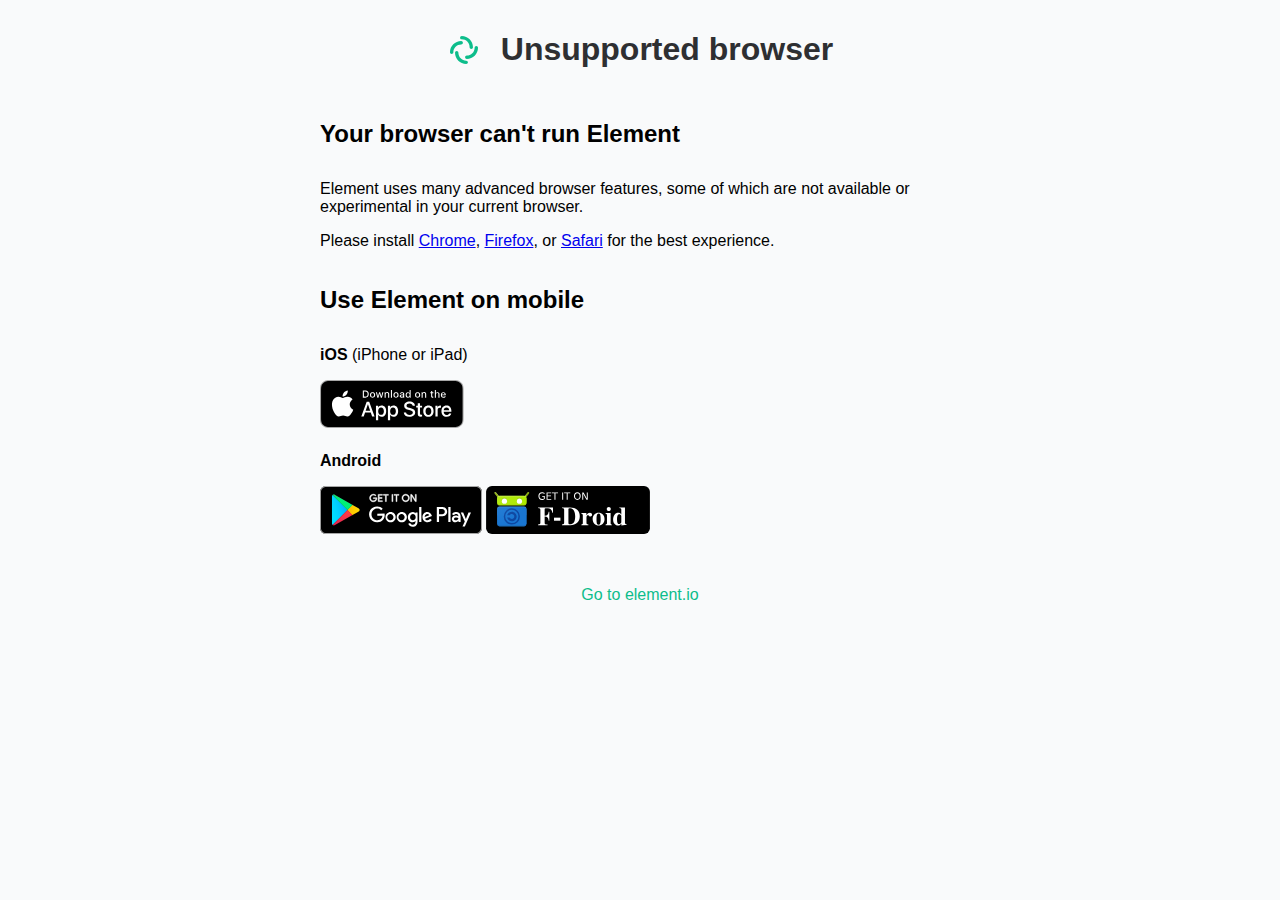
<file: static/incompatible-browser.html>
<meta name="viewport" content="width=device-width, initial-scale=1.0" />

<head>
    <style type="text/css">
        /* By default, hide the custom IS stuff - enabled in JS */
        #custom_is,
        #is_url {
            display: none;
        }

        html {
            height: 100%;
        }

        body {
            background: #f9fafb;
            max-width: 680px;
            margin: auto;
            font-family: -apple-system, BlinkMacSystemFont, "Segoe UI", Roboto, Helvetica, Arial, sans-serif,
                "Apple Color Emoji", "Segoe UI Emoji", "Segoe UI Symbol";
        }

        .mx_Button {
            border: 0;
            border-radius: 4px;
            font-size: 18px;
            margin-left: 4px;
            margin-right: 4px;
            min-width: 80px;
            background-color: #03b381;
            color: #fff;
            cursor: pointer;
            padding: 12px 22px;
            word-break: break-word;
            text-decoration: none;
        }

        .mx_Center {
            justify-content: center;
        }

        .mx_ClearDecoration {
            text-decoration: none !important;
        }

        .mx_HomePage_header {
            color: #2e2f32;
            display: flex;
            align-items: center;
            justify-content: center;
        }

        .mx_HomePage h3 {
            margin-top: 30px;
        }

        .mx_HomePage_col {
            display: flex;
            flex-direction: row;
        }

        .mx_HomePage_row {
            flex: 1 1 0;
            display: flex;
            flex-direction: row;
            flex-wrap: wrap;
        }

        .mx_HomePage_logo {
            margin-right: 20px;
            margin-top: -10px;
        }

        .mx_HomePage_container {
            display: block !important;
            margin: 10px 20px;
        }

        .mx_HomePage_container h1,
        .mx_HomePage_container h2 {
            font-weight: 600;
            margin-bottom: 32px;
        }

        .mx_Spacer {
            margin-top: 24px;
        }

        .mx_FooterLink {
            color: #0dbd8b;
            text-decoration: none;
        }

        .mx_Subtext {
            font-size: 14px;
        }

        .mx_SubtextTop {
            margin-top: 32px;
        }

        @media screen and (max-width: 1120px) {
            body {
                font-size: 20px;
            }

            h1 {
                font-size: 20px;
            }

            h4 {
                font-size: 16px;
            }

            .mx_Button {
                font-size: 18px;
                padding: 14px 28px;
            }

            .mx_HomePage_header {
                justify-content: left;
            }

            .mx_Spacer {
                margin-top: 24px;
            }
        }
    </style>

    <meta name="apple-itunes-app" content="app-id=id1083446067" />
<link rel="preload" href="../fonts/Inter/Inter-BoldItalic.9744396.woff2"><link rel="preload" href="../fonts/Inter/Inter-Bold.a808c21.woff2"><link rel="preload" href="../fonts/Inter/Inter-SemiBoldItalic.c632fb9.woff2"><link rel="preload" href="../fonts/Inter/Inter-SemiBold.625474d.woff2"><link rel="preload" href="../fonts/Inter/Inter-MediumItalic.d29ef50.woff2"><link rel="preload" href="../fonts/Inter/Inter-Medium.ba68c34.woff2"><link rel="preload" href="../fonts/Inter/Inter-Italic.e2f5280.woff2"><link rel="preload" href="../fonts/Inter/Inter-Regular.6cc68d6.woff2"></head>

<body>
    <div class="mx_HomePage_container">
        <div class="mx_HomePage_header">
            <span class="mx_HomePage_logo">
                <svg width="34" height="42" viewBox="0 0 34 42" fill="none" xmlns="http://www.w3.org/2000/svg">
                    <path
                        fill-rule="evenodd"
                        clip-rule="evenodd"
                        d="M13.08 8.68C13.08 7.75216 13.8321 7 14.76 7C20.9456 7 25.96 12.0144 25.96 18.2C25.96 19.1278 25.2078 19.88 24.28 19.88C23.3521 19.88 22.6 19.1278 22.6 18.2C22.6 13.8701 19.0899 10.36 14.76 10.36C13.8321 10.36 13.08 9.60784 13.08 8.68Z"
                        fill="#0DBD8B"
                    />
                    <path
                        fill-rule="evenodd"
                        clip-rule="evenodd"
                        d="M20.92 33.32C20.92 34.2478 20.1679 35 19.24 35C13.0544 35 8.04001 29.9856 8.04001 23.8C8.04001 22.8722 8.79217 22.12 9.72001 22.12C10.6478 22.12 11.4 22.8722 11.4 23.8C11.4 28.1299 14.9101 31.64 19.24 31.64C20.1679 31.64 20.92 32.3922 20.92 33.32Z"
                        fill="#0DBD8B"
                    />
                    <path
                        fill-rule="evenodd"
                        clip-rule="evenodd"
                        d="M4.68 24.9199C3.75216 24.9199 3 24.1678 3 23.2399C3 17.0543 8.01441 12.0399 14.2 12.0399C15.1278 12.0399 15.88 12.7921 15.88 13.7199C15.88 14.6478 15.1278 15.3999 14.2 15.3999C9.87009 15.3999 6.36 18.91 6.36 23.2399C6.36 24.1678 5.60784 24.9199 4.68 24.9199Z"
                        fill="#0DBD8B"
                    />
                    <path
                        fill-rule="evenodd"
                        clip-rule="evenodd"
                        d="M29.32 17.0801C30.2478 17.0801 31 17.8322 31 18.7601C31 24.9457 25.9856 29.9601 19.8 29.9601C18.8722 29.9601 18.12 29.2079 18.12 28.2801C18.12 27.3522 18.8722 26.6001 19.8 26.6001C24.1299 26.6001 27.64 23.09 27.64 18.7601C27.64 17.8322 28.3922 17.0801 29.32 17.0801Z"
                        fill="#0DBD8B"
                    />
                </svg>
            </span>
            <h1>Unsupported browser</h1>
        </div>
        <div class="mx_HomePage_col">
            <div class="mx_HomePage_row">
                <div>
                    <h2 id="step1_heading">Your browser can't run Element</h2>
                    <p>
                        Element uses many advanced browser features, some of which are not available or experimental in
                        your current browser.
                    </p>
                    <p>
                        Please install <a href="https://www.google.com/chrome">Chrome</a>,
                        <a href="https://firefox.com">Firefox</a>, or <a href="https://apple.com/safari">Safari</a> for
                        the best experience.
                    </p>
                </div>
            </div>
        </div>
        <div class="mx_HomePage_col">
            <div class="mx_HomePage_row">
                <div>
                    <h2 id="step2_heading">Use Element on mobile</h2>
                    <p><strong>iOS</strong> (iPhone or iPad)</p>
                    <a href="https://apps.apple.com/app/vector/id1083446067" target="_blank" class="mx_ClearDecoration">
                        <svg
                            width="144px"
                            height="48px"
                            viewBox="0 0 120 40"
                            version="1.1"
                            xmlns="http://www.w3.org/2000/svg"
                            xmlns:xlink="http://www.w3.org/1999/xlink"
                        >
                            <desc>Download on the App Store.</desc>
                            <defs></defs>
                            <g id="Page-1" stroke="none" stroke-width="1" fill="none" fill-rule="evenodd">
                                <g id="App-Store-badge" fill-rule="nonzero">
                                    <g id="Group">
                                        <g id="Shape">
                                            <path
                                                d="M110.13477,0 L9.53468,0 C9.16798,0 8.80568,0 8.43995,0.002 C8.1338,0.004 7.83009,0.00981 7.521,0.0147 C6.84951368,0.0226018036 6.17960647,0.0816762599 5.5171,0.19141 C4.85552408,0.303532628 4.21467252,0.51491574 3.61622,0.81841 C3.01849941,1.12447171 2.47234502,1.52216753 1.99757,1.99707 C1.5203025,2.47063699 1.12246318,3.01801638 0.81935,3.61816 C0.515400242,4.21710912 0.304640498,4.8589383 0.19435,5.52148 C0.0830109412,6.18318491 0.0230983806,6.85252054 0.01515,7.52348 C0.00587,7.83008 0.00489,8.1377 0,8.44434 L0,31.5586 C0.00489,31.8691 0.00587,32.1699 0.01515,32.4805 C0.023100818,33.1514262 0.0830133796,33.8207284 0.19435,34.4824 C0.304335953,35.145329 0.515108158,35.7875266 0.81935,36.3867 C1.12232555,36.9849029 1.52022081,37.5300662 1.99757,38.001 C2.47054482,38.478014 3.01705224,38.8759804 3.61622,39.1797 C4.21466797,39.4840065 4.85545044,39.6966478 5.5171,39.8105 C6.1797191,39.9193547 6.84955741,39.9784532 7.521,39.9873 C7.83009,39.9941 8.1338,39.998 8.43995,39.998 C8.80567,40 9.168,40 9.53468,40 L110.13477,40 C110.49417,40 110.85937,40 111.21877,39.998 C111.52347,39.998 111.83597,39.9941 112.14067,39.9873 C112.810843,39.9789237 113.47942,39.9198215 114.14067,39.8105 C114.804454,39.6958464 115.447534,39.4832614 116.04887,39.1797 C116.647497,38.8758046 117.1935,38.4778491 117.66607,38.001 C118.142188,37.5282218 118.540932,36.9834573 118.84767,36.3867 C119.149629,35.7870908 119.358395,35.1449445 119.46677,34.4824 C119.578285,33.8206376 119.640323,33.1514843 119.65237,32.4805 C119.65627,32.1699 119.65627,31.8691 119.65627,31.5586 C119.66407,31.1953 119.66407,30.834 119.66407,30.4648 L119.66407,9.53613 C119.66407,9.16992 119.66407,8.80664 119.65627,8.44434 C119.65627,8.1377 119.65627,7.83008 119.65237,7.52344 C119.640326,6.85242244 119.578287,6.18323567 119.46677,5.52144 C119.358093,4.8592816 119.149339,4.21750328 118.84767,3.61812 C118.230394,2.41519608 117.251573,1.4360254 116.04887,0.81832 C115.447532,0.51556738 114.804383,0.30424041 114.14067,0.19132 C113.479535,0.0811027831 112.810888,0.0220077649 112.14067,0.01456 C111.83597,0.00968 111.52347,0.00382 111.21877,0.00187 C110.85937,-0.00013 110.49417,-0.00013 110.13477,-0.00013 L110.13477,0 Z"
                                                fill="#A6A6A6"
                                            ></path>
                                            <path
                                                d="M8.44483,39.125 C8.14015,39.125 7.84283,39.1211 7.54054,39.1143 C6.91432177,39.1061407 6.28956717,39.051625 5.6714,38.9512 C5.0949903,38.8519282 4.53660424,38.6672645 4.01466,38.4033 C3.4975017,38.1415227 3.02581177,37.7982729 2.61766,37.3867 C2.20360033,36.9799753 1.85887673,36.508244 1.59715,35.9902 C1.33253926,35.4687891 1.14941288,34.9098996 1.05415,34.333 C0.951274358,33.7131149 0.895614374,33.0863132 0.88765,32.458 C0.88131,32.2471 0.87301,31.5449 0.87301,31.5449 L0.87301,8.44434 C0.87301,8.44434 0.88185,7.75293 0.8877,7.5498 C0.895325827,6.92248205 0.950662148,6.2966531 1.05323,5.67773 C1.14866872,5.09925008 1.33193687,4.53874887 1.59669,4.01563 C1.85745482,3.49794385 2.20026458,3.02586029 2.61183,2.61768 C3.02293283,2.20562142 3.49613161,1.86060412 4.01417,1.59521 C4.53491467,1.3320936 5.09224545,1.14873255 5.66749,1.05127 C6.28768733,0.949836139 6.91461084,0.894996084 7.543,0.88721 L8.44532,0.875 L111.21387,0.875 L112.12697,0.8877 C112.749643,0.895099198 113.370872,0.949450006 113.98537,1.05029 C114.566438,1.14897507 115.129577,1.33361553 115.65627,1.59814 C116.694088,2.13298605 117.538542,2.97916295 118.07127,4.01807 C118.331797,4.53757756 118.512239,5.09350676 118.60647,5.66699 C118.710259,6.29099138 118.768347,6.92173834 118.78027,7.5542 C118.78317,7.8374 118.78317,8.1416 118.78317,8.44434 C118.79107,8.81934 118.79107,9.17627 118.79107,9.53613 L118.79107,30.4648 C118.79107,30.8281 118.79107,31.1826 118.78317,31.54 C118.78317,31.8652 118.78317,32.1631 118.77927,32.4697 C118.767605,33.0908757 118.710486,33.7103642 118.60837,34.3232 C118.51506,34.9042612 118.33293,35.4675131 118.06837,35.9932 C117.804793,36.5056211 117.462049,36.9732662 117.05277,37.3789 C116.644251,37.7926846 116.171729,38.1379427 115.65337,38.4014 C115.128136,38.6673937 114.565826,38.8527403 113.98537,38.9512 C113.36725,39.052161 112.742435,39.1066802 112.11617,39.1143 C111.82327,39.1211 111.51657,39.125 111.21877,39.125 L110.13477,39.127 L8.44483,39.125 Z"
                                                fill="#000000"
                                            ></path>
                                        </g>
                                        <g id="_Group_" transform="translate(9.000000, 8.000000)" fill="#FFFFFF">
                                            <g id="_Group_2">
                                                <g id="_Group_3">
                                                    <path
                                                        d="M15.76888,12.30068 C15.790737,10.6042091 16.6801229,9.03718611 18.12544,8.14862 C17.2095126,6.84051277 15.730392,6.04087835 14.13428,5.99094 C12.45504,5.81468 10.82709,6.99577 9.97138,6.99577 C9.09911,6.99577 7.78161,6.00844 6.36288,6.03763 C4.49620126,6.09793842 2.79813717,7.13352548 1.88996,8.7655 C-0.04404,12.11392 1.39855,17.03497 3.25116,19.74158 C4.17806,21.06693 5.26134,22.54738 6.67879,22.49488 C8.06585,22.43735 8.58389,21.6104 10.25819,21.6104 C11.91695,21.6104 12.40298,22.49488 13.84919,22.4615 C15.33757,22.43734 16.27532,21.13026 17.1697,19.79236 C17.8356761,18.8479997 18.3481437,17.8042759 18.68812,16.69985 C16.9203766,15.9521813 15.7709432,14.2200343 15.76888,12.30068 Z"
                                                        id="_Path_"
                                                    ></path>
                                                    <path
                                                        d="M13.03725,4.21089 C13.8487766,3.23668191 14.248585,1.98450245 14.15177,0.72027 C12.9119378,0.850490487 11.7666802,1.44304968 10.94419,2.37988 C10.1320187,3.30418903 9.72057463,4.51343268 9.80048,5.74127 C11.0569368,5.75420677 12.2499161,5.19015322 13.03725,4.21089 Z"
                                                        id="_Path_2"
                                                    ></path>
                                                </g>
                                            </g>
                                            <g id="Group" transform="translate(25.000000, 9.000000)">
                                                <path
                                                    d="M8.30227,10.13965 L3.56887,10.13965 L2.43215,13.4961 L0.42727,13.4961 L4.91067,1.0781 L6.99367,1.0781 L11.47707,13.4961 L9.438,13.4961 L8.30227,10.13965 Z M4.0591,8.59082 L7.8111,8.59082 L5.96149,3.14355 L5.90973,3.14355 L4.0591,8.59082 Z"
                                                    id="Shape"
                                                ></path>
                                                <path
                                                    d="M21.15969,8.96973 C21.15969,11.78321 19.65383,13.59082 17.38137,13.59082 C16.2067553,13.6522646 15.1003324,13.0370307 14.53274,12.00682 L14.48974,12.00682 L14.48974,16.4912 L12.63134,16.4912 L12.63134,4.44238 L14.4302,4.44238 L14.4302,5.94824 L14.46438,5.94824 C15.0571883,4.92448792 16.1648043,4.30951884 17.34719,4.34765 C19.645,4.34766 21.15969,6.16406 21.15969,8.96973 Z M19.24953,8.96973 C19.24953,7.13673 18.30226,5.93164 16.85695,5.93164 C15.43703,5.93164 14.48195,7.16211 14.48195,8.96973 C14.48195,10.79395 15.43703,12.01563 16.85695,12.01563 C18.30227,12.01563 19.24953,10.81934 19.24953,8.96973 Z"
                                                    id="Shape"
                                                ></path>
                                                <path
                                                    d="M31.12453,8.96973 C31.12453,11.78321 29.61867,13.59082 27.34621,13.59082 C26.1715953,13.6522646 25.0651724,13.0370307 24.49758,12.00682 L24.45458,12.00682 L24.45458,16.4912 L22.59618,16.4912 L22.59618,4.44238 L24.395,4.44238 L24.395,5.94824 L24.42918,5.94824 C25.0219926,4.92448854 26.1296128,4.30952307 27.312,4.34766 C29.60988,4.34766 31.12453,6.16406 31.12453,8.96973 Z M29.21437,8.96973 C29.21437,7.13673 28.2671,5.93164 26.82179,5.93164 C25.40187,5.93164 24.44679,7.16211 24.44679,8.96973 C24.44679,10.79395 25.40187,12.01563 26.82179,12.01563 C28.26711,12.01563 29.21438,10.81934 29.21438,8.96973 L29.21437,8.96973 Z"
                                                    id="Shape"
                                                ></path>
                                                <path
                                                    d="M37.71047,10.03613 C37.84817,11.26758 39.04447,12.07613 40.67922,12.07613 C42.24563,12.07613 43.37258,11.26754 43.37258,10.15718 C43.37258,9.19331 42.69289,8.61618 41.08352,8.22066 L39.47415,7.83296 C37.19388,7.28218 36.13528,6.21577 36.13528,4.4853 C36.13528,2.34272 38.00247,0.87104 40.65383,0.87104 C43.27783,0.87104 45.07668,2.34272 45.13723,4.4853 L43.26123,4.4853 C43.14893,3.24604 42.12451,2.498 40.62744,2.498 C39.13037,2.498 38.10596,3.25484 38.10596,4.3564 C38.10596,5.23433 38.76026,5.75093 40.36084,6.1464 L41.729,6.48234 C44.27685,7.08488 45.33545,8.10834 45.33545,9.92472 C45.33545,12.24796 43.48486,13.70304 40.5415,13.70304 C37.78759,13.70304 35.92822,12.28214 35.8081,10.03604 L37.71047,10.03613 Z"
                                                    id="Shape"
                                                ></path>
                                                <path
                                                    d="M49.34621,2.2998 L49.34621,4.44238 L51.06789,4.44238 L51.06789,5.91406 L49.34621,5.91406 L49.34621,10.90527 C49.34621,11.68066 49.69094,12.04199 50.44777,12.04199 C50.6521614,12.0384259 50.8562221,12.0240726 51.0591,11.99899 L51.0591,13.46188 C50.7188283,13.5254596 50.3729708,13.5542545 50.02687,13.54782 C48.19387,13.54782 47.47902,12.85934 47.47902,11.10348 L47.47902,5.91406 L46.16262,5.91406 L46.16262,4.44238 L47.479,4.44238 L47.479,2.2998 L49.34621,2.2998 Z"
                                                    id="Shape"
                                                ></path>
                                                <path
                                                    d="M52.065,8.96973 C52.065,6.1211 53.74273,4.33106 56.35895,4.33106 C58.98395,4.33106 60.65387,6.12106 60.65387,8.96973 C60.65387,11.82618 58.99274,13.6084 56.35895,13.6084 C53.72609,13.6084 52.065,11.82617 52.065,8.96973 Z M58.76031,8.96973 C58.76031,7.01563 57.8648,5.86231 56.35894,5.86231 C54.85308,5.86231 53.95855,7.02442 53.95855,8.96973 C53.95855,10.93164 54.85308,12.07618 56.35894,12.07618 C57.8648,12.07618 58.76027,10.93164 58.76027,8.96973 L58.76031,8.96973 Z"
                                                    id="Shape"
                                                ></path>
                                                <path
                                                    d="M62.18606,4.44238 L63.95852,4.44238 L63.95852,5.98338 L64.00152,5.98338 C64.248696,4.99136841 65.1576526,4.30863156 66.17925,4.34764 C66.393414,4.34689223 66.6069872,4.37015075 66.81597,4.41698 L66.81597,6.15526 C66.545601,6.07264332 66.2635596,6.03471129 65.98097,6.04296 C65.4346182,6.02079544 64.9058709,6.23853473 64.5335615,6.63900597 C64.161252,7.03947722 63.9825766,7.58267074 64.04445,8.12596 L64.04445,13.49608 L62.18605,13.49608 L62.18606,4.44238 Z"
                                                    id="Shape"
                                                ></path>
                                                <path
                                                    d="M75.3843,10.83691 C75.1343,12.48046 73.53371,13.60839 71.48586,13.60839 C68.85207,13.60839 67.21731,11.84374 67.21731,9.01269 C67.21731,6.17285 68.86086,4.33105 71.40774,4.33105 C73.91262,4.33105 75.48782,6.05175 75.48782,8.79687 L75.48782,9.43359 L69.09329,9.43359 L69.09329,9.54589 C69.0335874,10.2199216 69.2663316,10.8871194 69.7323199,11.3777699 C70.1983083,11.8684204 70.8526275,12.1352333 71.52884,12.11034 C72.4306823,12.1948396 73.2809431,11.6769777 73.61966,10.8369 L75.3843,10.83691 Z M69.1020624,8.13477 L73.62844,8.13476 C73.6621655,7.52909749 73.4416965,6.93682308 73.0201501,6.50063155 C72.5986036,6.06444001 72.0142008,5.82388041 71.40774,5.83691 C70.7964818,5.83326223 70.2090907,6.07393463 69.7761255,6.50543324 C69.3431603,6.93693186 69.1004963,7.52350292 69.1020624,8.13477 Z"
                                                    id="Shape"
                                                ></path>
                                            </g>
                                        </g>
                                    </g>
                                    <g id="_Group_4" transform="translate(35.000000, 8.000000)" fill="#FFFFFF">
                                        <g id="Group">
                                            <path
                                                d="M2.82619,0.731 C3.61513656,0.674384181 4.38789226,0.974547428 4.93176129,1.54887182 C5.47563032,2.12319621 5.73328587,2.91114479 5.63381,3.69584 C5.63381,5.60209 4.60354,6.69784 2.82619,6.69784 L0.67092,6.69784 L0.67092,0.731 L2.82619,0.731 Z M1.59767,5.854 L2.72267,5.854 C3.28649194,5.88770201 3.83548652,5.66555901 4.21721851,5.24925179 C4.5989505,4.83294457 4.77277961,4.26679442 4.69044,3.708 C4.76678901,3.15152453 4.59045658,2.59004622 4.20967108,2.17713398 C3.82888557,1.76422175 3.28349567,1.5430863 2.72267,1.57421 L1.59767,1.57421 L1.59767,5.854 Z"
                                                id="Shape"
                                            ></path>
                                            <path
                                                d="M6.68068,4.44434 C6.60346713,3.63722505 6.99048366,2.85611193 7.67941593,2.42859737 C8.36834819,2.0010828 9.24008181,2.0010828 9.92901407,2.42859737 C10.6179463,2.85611193 11.0049629,3.63722505 10.92775,4.44434 C11.0064319,5.25232226 10.6197687,6.03495038 9.93022554,6.4633853 C9.24068243,6.89182022 8.36774757,6.89182022 7.67820446,6.4633853 C6.98866134,6.03495038 6.60199806,5.25232226 6.68068,4.44434 Z M10.01368,4.44434 C10.01368,3.46827 9.5752,2.89747 8.80568,2.89747 C8.03322,2.89747 7.59868,3.46827 7.59868,4.44435 C7.59868,5.42824 8.03325,5.99464 8.80568,5.99464 C9.57522,5.99463 10.01369,5.42432 10.01369,4.44434 L10.01368,4.44434 Z"
                                                id="Shape"
                                            ></path>
                                            <polygon
                                                id="Shape"
                                                points="16.57326 6.69775 15.65139 6.69775 14.72073 3.38134 14.65042 3.38134 13.72366 6.69775 12.81057 6.69775 11.56936 2.19482 12.47073 2.19482 13.27737 5.63082 13.34378 5.63082 14.26956 2.19482 15.1221 2.19482 16.04788 5.63082 16.11819 5.63082 16.92092 2.19482 17.80959 2.19482"
                                            ></polygon>
                                            <path
                                                d="M18.85354,2.19482 L19.709,2.19482 L19.709,2.91015 L19.77541,2.91015 C20.0063449,2.38347794 20.5459729,2.06130747 21.11916,2.1079 C21.5629768,2.07453177 21.9978859,2.2447899 22.3010908,2.57060207 C22.6042957,2.89641424 22.7428931,3.34242376 22.67775,3.7827 L22.67775,6.6977 L21.78908,6.6977 L21.78908,4.00586 C21.78908,3.28223 21.47463,2.92236 20.8174,2.92236 C20.5163658,2.90833912 20.2242202,3.02648257 20.0175546,3.24581678 C19.810889,3.465151 19.710315,3.76380101 19.7422,4.06347 L19.7422,6.69775 L18.85353,6.69775 L18.85354,2.19482 Z"
                                                id="Shape"
                                            ></path>
                                            <polygon
                                                id="Shape"
                                                points="24.09377 0.437 24.98244 0.437 24.98244 6.69774 24.09377 6.69774"
                                            ></polygon>
                                            <path
                                                d="M26.21779,4.44434 C26.1406364,3.63717225 26.527714,2.85603936 27.2166974,2.4285182 C27.9056808,2.00099704 28.7774592,2.00099704 29.4664426,2.4285182 C30.155426,2.85603936 30.5425036,3.63717225 30.46535,4.44434 C30.543932,5.25235119 30.1571979,6.03495719 29.4676205,6.46337324 C28.7780432,6.89178929 27.9050968,6.89178929 27.2155195,6.46337324 C26.5259421,6.03495719 26.139208,5.25235119 26.21779,4.44434 Z M29.55079,4.44434 C29.55079,3.46827 29.11231,2.89747 28.34279,2.89747 C27.57033,2.89747 27.13579,3.46827 27.13579,4.44435 C27.13579,5.42824 27.57036,5.99464 28.34279,5.99464 C29.11232,5.99463 29.5508,5.42432 29.5508,4.44434 L29.55079,4.44434 Z"
                                                id="Shape"
                                            ></path>
                                            <path
                                                d="M31.4009,5.42432 C31.4009,4.61377 32.00442,4.14649 33.0757,4.08008 L34.29543,4.00977 L34.29543,3.6211 C34.29543,3.14551 33.98098,2.87696 33.37356,2.87696 C32.87747,2.87696 32.53372,3.05909 32.43508,3.37745 L31.57473,3.37745 C31.66555,2.60401 32.39309,2.10792 33.41457,2.10792 C34.54348,2.10792 35.1802,2.66992 35.1802,3.6211 L35.1802,6.69776 L34.32473,6.69776 L34.32473,6.06495 L34.25442,6.06495 C33.9638686,6.52707633 33.4471736,6.79716323 32.90188,6.77195 C32.5196161,6.81171181 32.1383711,6.68791066 31.8523958,6.43115244 C31.5664205,6.17439423 31.4024061,5.80864331 31.4009,5.42432 Z M34.29543,5.03955 L34.29543,4.66309 L33.19582,4.7334 C32.5757,4.7749 32.29445,4.98584 32.29445,5.38281 C32.29445,5.78808 32.64601,6.02392 33.12945,6.02392 C33.4156361,6.05288986 33.7013264,5.96447505 33.9211204,5.77891559 C34.1409144,5.59335613 34.2759916,5.32654106 34.29543,5.03955 Z"
                                                id="Shape"
                                            ></path>
                                            <path
                                                d="M36.34816,4.44434 C36.34816,3.02149 37.07961,2.12012 38.2173,2.12012 C38.7917768,2.09365013 39.3298275,2.40147287 39.59816,2.91012 L39.66457,2.91012 L39.66457,0.437 L40.55324,0.437 L40.55324,6.69774 L39.70168,6.69774 L39.70168,5.98631 L39.63137,5.98631 C39.3427542,6.49073698 38.7980745,6.79335648 38.21731,6.77195 C37.0718,6.772 36.34816,5.87061 36.34816,4.44434 Z M37.26616,4.44434 C37.26616,5.39942 37.71636,5.97413 38.46929,5.97413 C39.21829,5.97413 39.6812,5.39113 39.6812,4.44825 C39.6812,3.50977 39.21343,2.91846 38.46929,2.91846 C37.72121,2.91846 37.26613,3.49707 37.26613,4.44434 L37.26616,4.44434 Z"
                                                id="Shape"
                                            ></path>
                                            <path
                                                d="M44.23,4.44434 C44.1527871,3.63722505 44.5398037,2.85611193 45.2287359,2.42859737 C45.9176682,2.0010828 46.7894018,2.0010828 47.4783341,2.42859737 C48.1672663,2.85611193 48.5542829,3.63722505 48.47707,4.44434 C48.5557519,5.25232226 48.1690887,6.03495038 47.4795455,6.4633853 C46.7900024,6.89182022 45.9170676,6.89182022 45.2275245,6.4633853 C44.5379813,6.03495038 44.1513181,5.25232226 44.23,4.44434 Z M47.563,4.44434 C47.563,3.46827 47.12452,2.89747 46.355,2.89747 C45.58254,2.89747 45.148,3.46827 45.148,4.44435 C45.148,5.42824 45.58257,5.99464 46.355,5.99464 C47.12453,5.99463 47.563,5.42432 47.563,4.44434 Z"
                                                id="Shape"
                                            ></path>
                                            <path
                                                d="M49.66945,2.19482 L50.52492,2.19482 L50.52492,2.91015 L50.59133,2.91015 C50.8222649,2.38347794 51.3618929,2.06130747 51.93508,2.1079 C52.3788968,2.07453177 52.8138059,2.2447899 53.1170108,2.57060207 C53.4202157,2.89641424 53.5588131,3.34242376 53.49367,3.7827 L53.49367,6.6977 L52.605,6.6977 L52.605,4.00586 C52.605,3.28223 52.29055,2.92236 51.63332,2.92236 C51.3322858,2.90833912 51.0401402,3.02648257 50.8334746,3.24581678 C50.626809,3.465151 50.526235,3.76380101 50.55812,4.06347 L50.55812,6.69775 L49.66945,6.69775 L49.66945,2.19482 Z"
                                                id="Shape"
                                            ></path>
                                            <path
                                                d="M58.51516,1.07373 L58.51516,2.21533 L59.49075,2.21533 L59.49075,2.96387 L58.51516,2.96387 L58.51516,5.2793 C58.51516,5.75098 58.7095,5.95752 59.15188,5.95752 C59.2651356,5.95715754 59.3782775,5.95030966 59.49075,5.93701 L59.49075,6.67724 C59.3311595,6.70579072 59.1694656,6.72098004 59.00735,6.72265 C58.01907,6.72265 57.62551,6.37499 57.62551,5.50683 L57.62551,2.96383 L56.91067,2.96383 L56.91067,2.21529 L57.62551,2.21529 L57.62551,1.07373 L58.51516,1.07373 Z"
                                                id="Shape"
                                            ></path>
                                            <path
                                                d="M60.70461,0.437 L61.58547,0.437 L61.58547,2.91845 L61.65578,2.91845 C61.8978078,2.38716856 62.4468801,2.06458754 63.02878,2.11181 C63.4700766,2.08779728 63.8990983,2.26180371 64.1989893,2.58643385 C64.4988802,2.91106399 64.6384049,3.35250564 64.57956,3.79052 L64.57956,6.69775 L63.69,6.69775 L63.69,4.00975 C63.69,3.29051 63.355,2.92625 62.72711,2.92625 C62.417939,2.90089367 62.1133391,3.01329096 61.8947423,3.2333935 C61.6761456,3.45349605 61.5658419,3.75886031 61.59332,4.06785 L61.59332,6.69773 L60.70465,6.69773 L60.70461,0.437 Z"
                                                id="Shape"
                                            ></path>
                                            <path
                                                d="M69.76125,5.48193 C69.512057,6.33130948 68.6900989,6.88010304 67.81008,6.78466 C67.2096439,6.8005102 66.6325914,6.5516307 66.2320282,6.10405516 C65.8314651,5.65647963 65.6478864,5.05545594 65.73,4.46045 C65.6500674,3.86379048 65.8329582,3.26180373 66.2312908,2.81044696 C66.6296234,2.35909018 67.204202,2.10277675 67.80617,2.10791 C69.0591,2.10791 69.81496,2.96391 69.81496,4.37791 L69.81496,4.688 L66.63527,4.688 L66.63527,4.7378 C66.607132,5.07194014 66.7212507,5.40244775 66.9495608,5.6480407 C67.1778709,5.89363365 67.4991879,6.03152392 67.83449,6.0278 C68.2692619,6.07999468 68.6924825,5.86433304 68.90578,5.4819 L69.76125,5.48193 Z M66.63525,4.03076 L68.90966,4.03076 C68.9323129,3.72516044 68.8248585,3.42420507 68.6137769,3.20205909 C68.4026954,2.97991311 68.1076175,2.85723623 67.80126,2.86426 C67.490752,2.86035891 67.191828,2.98202124 66.9722963,3.20164888 C66.7527647,3.42127653 66.6312331,3.72025374 66.63527,4.03076 L66.63525,4.03076 Z"
                                                id="Shape"
                                            ></path>
                                        </g>
                                    </g>
                                </g>
                            </g>
                        </svg>
                    </a>
                    <p class="mx_Spacer"><strong>Android</strong></p>
                    <a
                        href="https://play.google.com/store/apps/details?id=im.vector.app"
                        target="_blank"
                        class="mx_ClearDecoration"
                    >
                        <svg
                            width="162px"
                            height="48px"
                            viewBox="0 0 162 48"
                            version="1.1"
                            xmlns="http://www.w3.org/2000/svg"
                            xmlns:xlink="http://www.w3.org/1999/xlink"
                        >
                            <!-- Generator: Sketch 51.2 (57519) - http://www.bohemiancoding.com/sketch -->
                            <desc>Created with Sketch.</desc>
                            <defs>
                                <linearGradient
                                    x1="91.488428%"
                                    y1="4.9481245%"
                                    x2="-38.3517333%"
                                    y2="71.9074222%"
                                    id="linearGradient-1"
                                >
                                    <stop stop-color="#00A0FF" offset="0%"></stop>
                                    <stop stop-color="#00A1FF" offset="1%"></stop>
                                    <stop stop-color="#00BEFF" offset="26%"></stop>
                                    <stop stop-color="#00D2FF" offset="51%"></stop>
                                    <stop stop-color="#00DFFF" offset="76%"></stop>
                                    <stop stop-color="#00E3FF" offset="100%"></stop>
                                </linearGradient>
                                <linearGradient
                                    x1="107.684729%"
                                    y1="50%"
                                    x2="-130.640394%"
                                    y2="50%"
                                    id="linearGradient-2"
                                >
                                    <stop stop-color="#FFE000" offset="0%"></stop>
                                    <stop stop-color="#FFBD00" offset="41%"></stop>
                                    <stop stop-color="#FFA500" offset="78%"></stop>
                                    <stop stop-color="#FF9C00" offset="100%"></stop>
                                </linearGradient>
                                <linearGradient
                                    x1="86.219293%"
                                    y1="17.8768889%"
                                    x2="-50.1497903%"
                                    y2="194.702638%"
                                    id="linearGradient-3"
                                >
                                    <stop stop-color="#FF3A44" offset="0%"></stop>
                                    <stop stop-color="#C31162" offset="100%"></stop>
                                </linearGradient>
                                <linearGradient
                                    x1="-18.7537448%"
                                    y1="-54.0521474%"
                                    x2="42.1210306%"
                                    y2="24.9170664%"
                                    id="linearGradient-4"
                                >
                                    <stop stop-color="#32A071" offset="0%"></stop>
                                    <stop stop-color="#2DA771" offset="7%"></stop>
                                    <stop stop-color="#15CF74" offset="48%"></stop>
                                    <stop stop-color="#06E775" offset="80%"></stop>
                                    <stop stop-color="#00F076" offset="100%"></stop>
                                </linearGradient>
                            </defs>
                            <g id="Page-1" stroke="none" stroke-width="1" fill="none" fill-rule="evenodd">
                                <g id="Google-Play-badge" fill-rule="nonzero">
                                    <rect
                                        id="Rectangle-path"
                                        fill="#000000"
                                        x="0"
                                        y="0"
                                        width="162"
                                        height="48"
                                        rx="6"
                                    ></rect>
                                    <path
                                        d="M156,0.96 C158.783515,0.96 161.04,3.21648486 161.04,6 L161.04,42 C161.04,44.7835151 158.783515,47.04 156,47.04 L6,47.04 C3.21648486,47.04 0.96,44.7835151 0.96,42 L0.96,6 C0.96,3.21648486 3.21648486,0.96 6,0.96 L156,0.96 Z M156,0 L6,0 C2.6862915,2.13162821e-15 0,2.6862915 0,6 L0,42 C0,45.3137085 2.6862915,48 6,48 L156,48 C159.313708,48 162,45.3137085 162,42 L162,6 C162,2.6862915 159.313708,2.13162821e-15 156,0 Z"
                                        id="Shape"
                                        fill="#A6A6A6"
                                    ></path>
                                    <path
                                        d="M56.904,12.288 C56.9452243,13.1774773 56.6199211,14.0449523 56.004,14.688 C55.3157397,15.4029639 54.3557806,15.791311 53.364,15.756 C51.8428083,15.7440945 50.4769778,14.8214594 49.8980302,13.4146952 C49.3190825,12.007931 49.6398426,10.3911869 50.712,9.312 C51.4086396,8.60079116 52.3686947,8.20981851 53.364,8.232 C53.8713092,8.23030972 54.3736031,8.33240198 54.84,8.532 C55.2742254,8.70714427 55.6607809,8.98266787 55.968,9.336 L55.332,9.972 C54.8464162,9.39441174 54.1174618,9.07882784 53.364,9.12 C52.6066192,9.11628465 51.8804152,9.42130519 51.3528432,9.96472697 C50.8252713,10.5081487 50.541874,11.2430609 50.568,12 C50.5519223,13.1438276 51.2255718,14.1850074 52.2755199,14.63911 C53.325468,15.0932125 54.5455111,14.8710548 55.368,14.076 C55.7372514,13.6758439 55.9502196,13.1562016 55.968,12.612 L53.364,12.612 L53.364,11.748 L56.856,11.748 C56.8880078,11.9262169 56.9040713,12.1069316 56.904,12.288 Z M62.4,9.288 L59.16,9.288 L59.16,11.568 L62.112,11.568 L62.112,12.432 L59.16,12.432 L59.16,14.712 L62.4,14.712 L62.4,15.6 L58.2,15.6 L58.2,8.4 L62.4,8.4 L62.4,9.288 Z M66.336,15.6 L65.412,15.6 L65.412,9.288 L63.396,9.288 L63.396,8.4 L68.4,8.4 L68.4,9.288 L66.336,9.288 L66.336,15.6 Z M71.928,15.6 L71.928,8.4 L72.852,8.4 L72.852,15.6 L71.928,15.6 Z M76.956,15.6 L76.032,15.6 L76.032,9.288 L74.016,9.288 L74.016,8.4 L78.96,8.4 L78.96,9.288 L76.956,9.288 L76.956,15.6 Z M88.332,14.664 C86.8715878,16.1162735 84.5124122,16.1162735 83.052,14.664 C81.6363227,13.1654806 81.6363227,10.8225194 83.052,9.324 C83.7503981,8.62049603 84.7006989,8.22483956 85.692,8.22483956 C86.6833011,8.22483956 87.6336019,8.62049603 88.332,9.324 C89.7537186,10.8201118 89.7537186,13.1678882 88.332,14.664 Z M83.736,14.064 C84.8175887,15.1410781 86.5664113,15.1410781 87.648,14.064 C88.710238,12.8930054 88.710238,11.1069946 87.648,9.936 C86.5664113,8.85892192 84.8175887,8.85892192 83.736,9.936 C82.673762,11.1069946 82.673762,12.8930054 83.736,14.064 Z M90.696,15.6 L90.696,8.4 L91.824,8.4 L95.328,14.004 L95.328,8.4 L96.252,8.4 L96.252,15.6 L95.292,15.6 L91.632,9.732 L91.632,15.6 L90.696,15.6 Z"
                                        id="Shape"
                                        stroke="#FFFFFF"
                                        stroke-width="0.5"
                                        fill="#FFFFFF"
                                    ></path>
                                    <path
                                        d="M81.768,26.1 C78.95451,26.1132401 76.6832087,28.4024174 76.692025,31.2159247 C76.7008414,34.0294321 78.9864446,36.3043299 81.7999624,36.2999373 C84.6134801,36.2955447 86.8919688,34.0135212 86.892,31.2 C86.9117676,29.8372485 86.3774779,28.5248517 85.4115062,27.5634044 C84.4455344,26.6019571 83.1306436,26.0738348 81.768,26.1 Z M81.768,34.296 C80.4998728,34.3846863 79.3064075,33.6891762 78.7584256,32.5421245 C78.2104436,31.3950728 78.419323,30.0296194 79.285159,29.0988456 C80.1509951,28.1680719 81.4978054,27.8611589 82.6814254,28.3248997 C83.8650454,28.7886405 84.6449026,29.9287792 84.648,31.2 C84.6870513,31.9952063 84.4032392,32.7724713 83.8609684,33.3554125 C83.3186976,33.9383536 82.5639505,34.2775396 81.768,34.296 Z M70.596,26.1 C67.7809194,26.1066237 65.503593,28.3928962 65.5080063,31.2079812 C65.5124195,34.0230661 67.796903,36.302187 70.6119906,36.2999843 C73.4270781,36.2977816 75.7079922,34.0150884 75.708,31.2 C75.7277676,29.8372485 75.1934779,28.5248517 74.2275062,27.5634044 C73.2615344,26.6019571 71.9466436,26.0738348 70.584,26.1 L70.596,26.1 Z M70.596,34.296 C69.3272109,34.3896877 68.1302658,33.6976456 67.5784221,32.5513159 C67.0265783,31.4049863 67.2321873,30.0377538 68.096776,29.1044321 C68.9613648,28.1711103 70.3089091,27.8617171 71.4940246,28.3244312 C72.6791401,28.7871453 73.4605457,29.9277613 73.464,31.2 C73.5030513,31.9952063 73.2192392,32.7724713 72.6769684,33.3554125 C72.1346976,33.9383536 71.3799505,34.2775396 70.584,34.296 L70.596,34.296 Z M57.288,27.672 L57.288,29.832 L62.472,29.832 C62.3907161,30.8493646 61.9678136,31.8093534 61.272,32.556 C60.2232275,33.6242696 58.7718519,34.1995896 57.276,34.14 C54.0948398,34.14 51.516,31.5611602 51.516,28.38 C51.516,25.1988398 54.0948398,22.62 57.276,22.62 C58.7373549,22.5961666 60.1485143,23.1528625 61.2,24.168 L62.724,22.644 C61.2899035,21.1918298 59.3288621,20.3823049 57.288,20.4 C54.3827529,20.2869348 51.6484723,21.7724061 50.1622249,24.2712685 C48.6759775,26.7701308 48.6759775,29.8818692 50.1622249,32.3807315 C51.6484723,34.8795939 54.3827529,36.3650652 57.288,36.252 C59.366118,36.3459052 61.3832889,35.5364115 62.82,34.032 C64.0772109,32.6507059 64.7484517,30.8349134 64.692,28.968 C64.6958722,28.5131858 64.6556846,28.0590658 64.572,27.612 L57.288,27.672 Z M111.66,29.352 C111.019296,27.4670521 109.281513,26.1732637 107.292,26.1 C105.965236,26.097406 104.696574,26.6440891 103.787255,27.6102403 C102.877937,28.5763915 102.409075,29.8758277 102.492,31.2 C102.462529,32.5551554 102.985397,33.864034 103.940463,34.8258889 C104.895528,35.7877438 106.20067,36.3198705 107.556,36.3 C109.26103,36.3091908 110.856772,35.4617346 111.804,34.044 L110.064,32.844 C109.535695,33.7247306 108.583028,34.2626004 107.556,34.26 C106.49231,34.3005421 105.51197,33.6866398 105.084,32.712 L111.912,29.892 L111.66,29.352 Z M104.7,31.056 C104.650862,30.3061971 104.905591,29.568174 105.40676,29.0083093 C105.907929,28.4484447 106.613352,28.113866 107.364,28.08 C108.155244,28.0278619 108.90128,28.4528191 109.26,29.16 L104.7,31.056 Z M99.156,36 L101.4,36 L101.4,21 L99.156,21 L99.156,36 Z M95.484,27.24 L95.4,27.24 C94.7159545,26.4752121 93.7380686,26.0386559 92.712,26.04 C89.9881763,26.172086 87.8476045,28.4189755 87.8476045,31.146 C87.8476045,33.8730245 89.9881763,36.119914 92.712,36.252 C93.7413947,36.2693085 94.7256191,35.8299226 95.4,35.052 L95.472,35.052 L95.472,35.784 C95.472,37.74 94.428,38.784 92.748,38.784 C91.6035636,38.7572129 90.5888737,38.0412401 90.18,36.972 L88.224,37.788 C88.977218,39.6201732 90.767077,40.81183 92.748,40.8 C95.376,40.8 97.548,39.252 97.548,35.484 L97.548,26.4 L95.484,26.4 L95.484,27.24 Z M92.916,34.296 C91.3114651,34.1545918 90.0808516,32.810754 90.0808516,31.2 C90.0808516,29.589246 91.3114651,28.2454082 92.916,28.104 C93.6913435,28.143789 94.4177831,28.4949242 94.9306198,29.0777958 C95.4434564,29.6606674 95.6992476,30.4259002 95.64,31.2 C95.7061618,31.9776593 95.451189,32.7485174 94.9343644,33.3333452 C94.4175397,33.9181731 93.6838925,34.2660166 92.904,34.296 L92.916,34.296 Z M122.172,21 L116.808,21 L116.808,36 L119.052,36 L119.052,30.312 L122.184,30.312 C123.927221,30.4372366 125.594369,29.5782107 126.504156,28.0859676 C127.413943,26.5937244 127.413943,24.7182756 126.504156,23.2260324 C125.594369,21.7337893 123.927221,20.8747634 122.184,21 L122.172,21 Z M122.172,28.2 L119.04,28.2 L119.04,23.088 L122.22,23.088 C123.641581,23.088 124.794,24.2404191 124.794,25.662 C124.794,27.0835809 123.641581,28.236 122.22,28.236 L122.172,28.2 Z M136.008,26.04 C134.338455,25.9402067 132.768824,26.8405056 132.012,28.332 L134.004,29.16 C134.405287,28.4204018 135.20535,27.9874267 136.044,28.056 C136.619434,27.9887935 137.197744,28.1555641 137.649034,28.5188522 C138.100324,28.8821403 138.386758,29.4114899 138.444,29.988 L138.444,30.144 C137.723271,29.7623989 136.919511,29.5645502 136.104,29.568 C133.956,29.568 131.784,30.768 131.784,32.94 C131.826825,33.8756506 132.246288,34.7541954 132.946958,35.3757568 C133.647627,35.9973182 134.569918,36.3090392 135.504,36.24 C136.655075,36.3226597 137.759483,35.7704558 138.384,34.8 L138.456,34.8 L138.456,36 L140.616,36 L140.616,30.228 C140.616,27.6 138.624,26.076 136.068,26.076 L136.008,26.04 Z M135.732,34.26 C135,34.26 133.98,33.888 133.98,32.988 C133.98,31.788 135.252,31.392 136.38,31.392 C137.09285,31.3744103 137.797357,31.5484649 138.42,31.896 C138.264835,33.239298 137.143828,34.2630486 135.792,34.296 L135.732,34.26 Z M148.488,26.4 L145.92,32.904 L145.848,32.904 L143.184,26.4 L140.784,26.4 L144.78,35.496 L142.5,40.548 L144.84,40.548 L150.984,26.4 L148.488,26.4 Z M128.316,36 L130.56,36 L130.56,21 L128.316,21 L128.316,36 Z"
                                        id="Shape"
                                        fill="#FFFFFF"
                                    ></path>
                                    <path
                                        d="M12.528,9.048 C12.1368779,9.51733 11.9394644,10.1181539 11.976,10.728 L11.976,37.272 C11.9394644,37.8818461 12.1368779,38.48267 12.528,38.952 L12.612,39.036 L27.48,24.18 L27.48,23.832 L12.612,8.964 L12.528,9.048 Z"
                                        id="Shape"
                                        fill="url(#linearGradient-1)"
                                    ></path>
                                    <path
                                        d="M32.4,29.136 L27.48,24.18 L27.48,23.832 L32.4,18.864 L32.508,18.924 L38.4,22.272 C40.08,23.22 40.08,24.78 38.4,25.74 L32.532,29.076 L32.4,29.136 Z"
                                        id="Shape"
                                        fill="url(#linearGradient-2)"
                                    ></path>
                                    <path
                                        d="M32.544,29.064 L27.48,24 L12.528,38.952 C13.2344613,39.5730269 14.2829148,39.6032707 15.024,39.024 L32.556,29.064"
                                        id="Shape"
                                        fill="url(#linearGradient-3)"
                                    ></path>
                                    <path
                                        d="M32.544,18.936 L15.012,8.976 C14.2709148,8.39672927 13.2224613,8.42697312 12.516,9.048 L27.48,24 L32.544,18.936 Z"
                                        id="Shape"
                                        fill="url(#linearGradient-4)"
                                    ></path>
                                    <path
                                        d="M32.4,28.956 L15.012,38.856 C14.3004462,39.3880037 13.3235538,39.3880037 12.612,38.856 L12.528,38.94 L12.612,39.024 C13.3222149,39.5600151 14.3017851,39.5600151 15.012,39.024 L32.544,29.064 L32.4,28.956 Z"
                                        id="Shape"
                                        fill="#000000"
                                        opacity="0.2"
                                    ></path>
                                    <path
                                        d="M12.528,38.784 C12.1368779,38.31467 11.9394644,37.7138461 11.976,37.104 L11.976,37.284 C11.9394644,37.8938461 12.1368779,38.49467 12.528,38.964 L12.612,38.88 L12.528,38.784 Z M38.4,25.56 L32.4,28.956 L32.508,29.064 L38.4,25.728 C39.0804841,25.4083358 39.5381621,24.7492796 39.6,24 C39.4632354,24.6778055 39.0200471,25.2539503 38.4,25.56 Z"
                                        id="Shape"
                                        fill="#000000"
                                        opacity="0.12"
                                    ></path>
                                    <path
                                        d="M15.012,9.144 L38.4,22.44 C39.0200471,22.7460497 39.4632354,23.3221945 39.6,24 C39.5381621,23.2507204 39.0804841,22.5916642 38.4,22.272 L15.012,8.976 C13.332,8.028 11.964,8.82 11.964,10.74 L11.964,10.92 C12,8.988 13.344,8.196 15.012,9.144 Z"
                                        id="Shape"
                                        fill="#FFFFFF"
                                        opacity="0.25"
                                    ></path>
                                </g>
                            </g>
                        </svg>
                    </a>
                    <a
                        href="https://f-droid.org/repository/browse/?fdid=im.vector.app"
                        target="_blank"
                        class="mx_ClearDecoration"
                    >
                        <svg
                            width="164px"
                            height="48px"
                            viewBox="0 0 157 46"
                            version="1.1"
                            xmlns="http://www.w3.org/2000/svg"
                            xmlns:xlink="http://www.w3.org/1999/xlink"
                        >
                            <desc>Get it on F-Droid.</desc>
                            <defs>
                                <radialGradient
                                    cx="0.55528181%"
                                    cy="0.456156968%"
                                    fx="0.55528181%"
                                    fy="0.456156968%"
                                    r="99.5501799%"
                                    gradientTransform="translate(0.005553,0.004562),scale(0.985441,1.000000),rotate(90.000001),translate(-0.005553,-0.004562)"
                                    id="radialGradient-1"
                                >
                                    <stop stop-color="#FFFFFF" stop-opacity="0.098039" offset="0%"></stop>
                                    <stop stop-color="#FFFFFF" stop-opacity="0" offset="100%"></stop>
                                </radialGradient>
                            </defs>
                            <g id="Page-1" stroke="none" stroke-width="1" fill="none" fill-rule="evenodd">
                                <g id="F-Droid-badge">
                                    <rect
                                        id="Rectangle-path"
                                        fill="#000000"
                                        fill-rule="nonzero"
                                        x="0"
                                        y="0"
                                        width="157"
                                        height="46"
                                        rx="5.6097561"
                                    ></rect>
                                    <g
                                        id="Group"
                                        transform="translate(49.623214, 5.890244)"
                                        fill="#FFFFFF"
                                        fill-rule="nonzero"
                                    >
                                        <path
                                            d="M5.68003571,6.29863415 L5.68003571,4.42449878 L4.13843589,4.42449878 L4.13843589,3.64866951 L6.61432589,3.64866951 L6.61432589,6.64455976 C6.24995506,6.90316951 5.84820327,7.09946423 5.40907054,7.2334439 C4.96995649,7.36430642 4.50125542,7.42973768 4.00296732,7.42973768 C2.91295744,7.42973768 2.0596344,7.1119263 1.44299821,6.47630354 C0.829483333,5.83757671 0.522725893,4.94958037 0.522725893,3.81231451 C0.522725893,2.67194459 0.829483333,1.78394825 1.44299821,1.14832549 C2.0596344,0.509598659 2.91295744,0.190235244 4.00296732,0.190235244 C4.45765054,0.190235244 4.88898,0.24631878 5.29695571,0.358485854 C5.70805274,0.470652927 6.08644143,0.635785447 6.43212179,0.853883415 L6.43212179,1.85873098 C6.08332012,1.56274154 5.71271601,1.33995943 5.32030946,1.19038463 C4.92790292,1.04082854 4.51525458,0.966050488 4.08236446,0.966050488 C3.22903208,0.966050488 2.58748149,1.20440902 2.15771268,1.6811261 C1.73104649,2.15784317 1.51771339,2.86824398 1.51771339,3.81232854 C1.51771339,4.75329033 1.73104649,5.46212976 2.15771268,5.93884683 C2.58748149,6.4155639 3.22903208,6.65392244 4.08236446,6.65392244 C4.41559696,6.65392244 4.71301851,6.6258802 4.97462911,6.56979573 C5.2362397,6.51059598 5.47136589,6.4202387 5.68000768,6.2987239 L5.68003571,6.29863415 Z"
                                            id="Shape"
                                        ></path>
                                        <polygon
                                            id="Shape"
                                            points="8.34342857 0.316390244 12.7531661 0.316390244 12.7531661 1.1109 9.28683036 1.1109 9.28683036 3.17666463 12.6082214 3.17666463 12.6082214 3.97117439 9.28683036 3.97117439 9.28683036 6.49963171 12.8372732 6.49963171 12.8372732 7.29414146 8.34342857 7.29414146 8.34342857 0.316446341"
                                        ></polygon>
                                        <polygon
                                            id="Shape"
                                            points="13.4319107 0.316390244 19.3320268 0.316390244 19.3320268 1.1109 16.8561368 1.1109 16.8561368 7.29425366 15.9078287 7.29425366 15.9078287 1.1109 13.4319387 1.1109 13.4319387 0.316390244"
                                        ></polygon>
                                        <polygon
                                            id="Shape"
                                            points="23.2920714 0.316390244 24.2356975 0.316390244 24.2356975 7.29408537 23.2920714 7.29408537"
                                        ></polygon>
                                        <polygon
                                            id="Shape"
                                            points="25.1480357 0.316390244 31.0481518 0.316390244 31.0481518 1.1109 28.5722618 1.1109 28.5722618 7.29425366 27.6239537 7.29425366 27.6239537 1.1109 25.1480637 1.1109 25.1480637 0.316390244"
                                        ></polygon>
                                        <path
                                            d="M37.8398036,0.956463415 C37.1546481,0.956463415 36.6096432,1.21195976 36.2047887,1.72295244 C35.803037,2.23394512 35.6021611,2.93032154 35.6021611,3.81208171 C35.6021611,4.69071911 35.803037,5.38553415 36.2047887,5.89652683 C36.6096432,6.40751951 37.1546481,6.66301585 37.8398036,6.66301585 C38.524959,6.66301585 39.066852,6.40751951 39.4654825,5.89652683 C39.8672343,5.38553415 40.0681102,4.69071911 40.0681102,3.81208171 C40.0681102,2.93032154 39.8672343,2.23394512 39.4654825,1.72295244 C39.0673754,1.21209065 38.5253515,0.956659756 37.8394111,0.956659756 L37.8398036,0.956463415 Z M37.8398036,0.18997439 C38.817708,0.18997439 39.5993998,0.518687398 40.1848789,1.17611341 C40.7703768,1.83043537 41.0631257,2.70908211 41.0631257,3.81205366 C41.0631257,4.91192114 40.7703768,5.79056789 40.1848789,6.4479939 C39.5993811,7.10231585 38.8176893,7.42947683 37.8398036,7.42947683 C36.8587965,7.42947683 36.0739835,7.10231585 35.4853643,6.4479939 C34.8998664,5.79369065 34.6071175,4.9150439 34.6071175,3.81205366 C34.6071175,2.70906341 34.8998664,1.83041667 35.4853643,1.17611341 C36.0739648,0.518687398 36.8587779,0.18997439 37.8398036,0.18997439 Z"
                                            id="Shape"
                                        ></path>
                                        <polygon
                                            id="Shape"
                                            points="42.5385893 0.316390244 43.8092239 0.316390244 46.9018436 6.15390244 46.9018436 0.316390244 47.817462 0.316390244 47.817462 7.29408537 46.5468273 7.29408537 43.4542077 1.45657317 43.4542077 7.29408537 42.5385893 7.29408537"
                                        ></polygon>
                                        <path
                                            d="M14.4888571,14.6357134 L14.4888571,19.7020244 L13.8851641,19.7020244 C13.7044646,18.9049341 13.5319795,18.3009504 13.3677089,17.8900732 C13.2034365,17.4791959 12.981674,17.1176285 12.7024214,16.8053707 C11.9303365,15.9260976 10.3984651,15.486461 8.10680714,15.486461 C7.46615369,15.486461 7.03493637,15.5686346 6.81315518,15.7329817 C6.5995978,15.8891143 6.49281911,16.201372 6.49281911,16.6697549 L6.49281911,22.5369988 C7.74949196,22.5369988 8.64887768,22.269937 9.19097625,21.7358134 C9.73307482,21.2016898 10.1191173,20.2114744 10.3491036,18.7651671 L10.97744,18.7651671 L10.97744,27.3071427 L10.3491036,27.3071427 C10.1684059,25.8444362 9.80290431,24.8336516 9.25259875,24.274789 C8.70229506,23.7077923 7.78236851,23.4119618 6.49281911,23.3872976 L6.49281911,29.2668829 C6.49281911,29.9653724 6.66530417,30.4296545 7.01027429,30.6597293 C7.3552444,30.8815951 8.10678845,31.0171829 9.26490643,31.0664927 L9.26490643,31.695122 L0.184699286,31.695122 L0.184699286,31.0664927 C1.12105476,30.9678844 1.72475714,30.8076417 1.99580643,30.5857646 C2.26685571,30.3638988 2.40238036,29.9242622 2.40238036,29.2668549 L2.40238036,17.051611 C2.40238036,16.4024313 2.25042679,15.9545858 1.94651964,15.7080744 C1.6426125,15.4615443 1.05533905,15.3136337 0.184699286,15.2643427 L0.184699286,14.6357134 L14.4888571,14.6357134 Z"
                                            id="Shape"
                                        ></path>
                                        <polygon
                                            id="Shape"
                                            points="21.6099286 24.4473171 21.6099286 27.380939 15.4743125 27.380939 15.4743125 24.4473171"
                                        ></polygon>
                                        <path
                                            d="M25.1956964,29.4035366 L25.1956964,16.9540854 C25.1956964,16.378861 25.0478548,15.9720976 24.7521714,15.7337951 C24.4564881,15.4954927 23.9061751,15.3393638 23.1012323,15.2654085 L23.1012323,14.6367793 L30.7891859,14.6367793 C33.7050871,14.6367793 35.9926145,15.3804553 37.651768,16.8678073 C39.3191267,18.3469504 40.1528061,20.3848813 40.1528061,22.9816 C40.1528061,25.5948114 39.3191267,27.7025837 37.651768,29.3049171 C35.9844093,30.8990976 33.7913623,31.6961878 31.072627,31.6961878 L23.1012323,31.6961878 L23.1012323,31.0675585 C23.8322355,31.0429074 24.3620171,30.8991013 24.690577,30.6361402 C25.027342,30.3731923 25.1957245,29.9623244 25.1957245,29.4035366 L25.1956964,29.4035366 Z M29.2737714,16.374878 L29.2737714,29.3541707 C29.2737714,29.9211675 29.3764382,30.3073898 29.5817718,30.5128378 C29.7871054,30.7100581 30.1731478,30.8086683 30.7398991,30.8086683 C32.3497659,30.8086683 33.585954,30.2293394 34.4484634,29.0706817 C34.8591492,28.503685 35.179476,27.7107085 35.4094436,26.6917524 C35.647635,25.6727963 35.7667307,24.5634671 35.7667307,23.3637646 C35.7667307,21.194285 35.4217606,19.4275858 34.7318204,18.0636671 C33.8776095,16.3462215 32.5552583,15.4874988 30.7647668,15.4874988 C29.7709194,15.4874988 29.2739957,15.7833293 29.2739957,16.3749902 L29.2737714,16.374878 Z"
                                            id="Shape"
                                        ></path>
                                        <path
                                            d="M46.4748036,20.0576829 L46.4748036,22.1284683 C47.0661889,21.2820683 47.6247164,20.6739801 48.1503861,20.3042037 C48.6842608,19.9344272 49.2633198,19.749539 49.887563,19.749539 C50.4789484,19.749539 50.9676576,19.9385411 51.3536907,20.3165451 C51.7397238,20.6863215 51.9327404,21.1547175 51.9327404,21.7217329 C51.9327404,22.2147744 51.7848987,22.6215378 51.4892154,22.9420232 C51.193532,23.2542809 50.8116015,23.4104098 50.3434237,23.4104098 C50.0148826,23.4104098 49.7397307,23.3446709 49.5179682,23.2131932 C49.2962057,23.0817136 49.0662287,22.8475156 48.8280373,22.5105993 C48.556988,22.1161586 48.3228992,21.9189383 48.1257707,21.9189383 C47.7068798,21.9189383 47.3454807,22.1572407 47.0415736,22.6338456 C46.7376664,23.1022415 46.5857129,23.6651338 46.5857129,24.3225224 L46.5857129,29.0927785 C46.5857129,29.8734322 46.6965941,30.3911285 46.9183566,30.6458676 C47.1483429,30.8923976 47.6493692,31.0403082 48.4214354,31.0895993 L48.4214354,31.6935737 L41.706879,31.6935737 L41.7068818,31.0895993 C42.2654093,30.990991 42.6309109,30.8430804 42.8033866,30.6458676 C42.9840843,30.4486472 43.0744331,30.0911936 43.0744331,29.5735066 L43.0744331,22.1532017 C43.0744331,21.6437237 42.9799808,21.28627 42.7910761,21.0808407 C42.6103766,20.8754115 42.2489776,20.7357192 41.706879,20.6617639 L41.706879,20.0577895 L46.4749129,20.0577895 L46.4748036,20.0576829 Z"
                                            id="Shape"
                                        ></path>
                                        <path
                                            d="M58.2021429,19.7519512 C59.8284386,19.7519512 61.1795731,20.3394984 62.2555464,21.5145927 C63.3397436,22.6814593 63.8818421,24.1482236 63.8818421,25.9148854 C63.8818421,27.673413 63.3397436,29.1361569 62.2555464,30.3031171 C61.1795731,31.4699837 59.8284386,32.0534171 58.2021429,32.0534171 C56.5512131,32.0534171 55.1877429,31.4699837 54.1117321,30.3031171 C53.0357588,29.1362504 52.4977721,27.6489171 52.4977721,25.8411171 C52.4977721,24.1236715 53.0480852,22.6814967 54.1487113,21.5145927 C55.2493373,20.3394984 56.6004718,19.7519512 58.2021148,19.7519512 L58.2021429,19.7519512 Z M58.2267862,20.5408232 C57.6929115,20.5408232 57.282235,20.7174931 56.9947568,21.0708329 C56.7155024,21.4159638 56.5142714,21.9952927 56.3910637,22.8088195 C56.2678599,23.6223463 56.2062579,24.7851553 56.2062579,26.2972463 C56.2062579,28.1461659 56.349997,29.4363163 56.6374752,30.1676976 C56.9331586,30.8990415 57.4547257,31.2647134 58.2021765,31.2647134 C58.9331797,31.2647134 59.4424204,30.8826049 59.7298986,30.1183878 C60.025582,29.3541707 60.1734236,28.0024065 60.1734236,26.0630951 C60.1734236,23.9923472 60.0296845,22.5542862 59.7422063,21.7489122 C59.4629519,20.943613 58.9578138,20.5409634 58.2267919,20.5409634 L58.2267862,20.5408232 Z"
                                            id="Shape"
                                        ></path>
                                        <path
                                            d="M69.7332321,20.0576829 L69.7332321,29.6472805 C69.7332321,30.1238854 69.8194747,30.4690163 69.9919597,30.6826732 C70.1644448,30.8881024 70.4724545,31.0236902 70.9159888,31.0894366 L70.9159888,31.693411 L64.891383,31.693411 L64.8913942,31.0894366 C65.4663506,30.9497406 65.8318522,30.7936117 65.987899,30.62105 C66.1439589,30.4402663 66.2219888,30.0910215 66.2219888,29.5733159 L66.2219888,22.153011 C66.2219888,21.6353053 66.1398526,21.2860606 65.9755801,21.1052768 C65.8113077,20.9244931 65.4499086,20.7765825 64.891383,20.6615451 L64.891383,20.0575707 L69.7334312,20.0575707 L69.7332321,20.0576829 Z M66.5792143,14.8313537 C66.9652474,14.4451407 67.4293132,14.2520341 67.9714118,14.2520341 C68.5135104,14.2520341 68.9693617,14.4451407 69.3389659,14.8313537 C69.7167939,15.2175667 69.9057079,15.6818488 69.9057079,16.2242 C69.9057079,16.7747602 69.7167939,17.2349378 69.3389659,17.6047329 C68.9693617,17.9745093 68.5052959,18.1593976 67.9467684,18.1593976 C67.3882409,18.1593976 66.9241751,17.9745093 66.5545709,17.6047329 C66.1849667,17.2349565 66.0001646,16.7665606 66.0001646,16.1995451 C66.0001646,15.6654215 66.1931812,15.2093577 66.5792143,14.8313537 Z"
                                            id="Shape"
                                        ></path>
                                        <path
                                            d="M80.0335536,32.0289024 L80.0335536,30.3895354 C79.4421682,31.0140508 78.9041815,31.4495736 78.4195936,31.6961037 C77.9349869,31.9344061 77.3559279,32.0535573 76.6824166,32.0535573 C75.360028,32.0535573 74.2676632,31.4947695 73.405322,30.3771939 C72.542906,29.2514093 72.111698,27.8298037 72.111698,26.1123768 C72.111698,24.2881028 72.5716613,22.7719728 73.4915879,21.5639866 C74.4115144,20.3560191 75.5655579,19.7520354 76.9537182,19.7520354 C77.5286746,19.7520354 78.0379154,19.8670821 78.4814404,20.0971756 C78.9249654,20.3272691 79.4177771,20.7340325 79.9598757,21.3174659 L79.9598757,16.6953073 C79.9598757,16.1200829 79.8489945,15.7502972 79.627232,15.58595 C79.4136746,15.421601 78.883893,15.3065542 78.0378873,15.2408098 L78.0378873,14.6368354 L83.4712087,14.6368354 L83.4712087,29.1447866 C83.4712087,29.6789102 83.5738755,30.0486959 83.7792091,30.2541439 C83.9927665,30.4595732 84.3870234,30.5787244 84.9619798,30.6115976 L84.9619798,31.1909171 L83.3972786,31.3881337 C82.1734636,31.5196133 81.0523154,31.7332702 80.0338339,32.0291044 L80.0335536,32.0289024 Z M79.9596318,28.8734146 L79.9596318,22.734939 C79.7789323,22.2583341 79.507883,21.8803301 79.1464839,21.6009268 C78.7933087,21.3133146 78.4072663,21.1695085 77.9883566,21.1695085 C77.2573534,21.1695085 76.7152548,21.5557309 76.3620609,22.3281756 C76.0170908,23.0923927 75.8446057,24.2880187 75.8446057,25.9150537 C75.8446057,27.5174431 76.0047738,28.7048415 76.3251098,29.4772488 C76.6454459,30.2496935 77.1423696,30.6359159 77.8158809,30.6359159 C78.3744084,30.6359159 78.90419,30.3483037 79.4052256,29.7730793 C79.553071,29.6087302 79.6803811,29.4361648 79.7871561,29.2553829 C79.9021474,29.0746011 79.959643,28.9472315 79.959643,28.8732744 L79.9596318,28.8734146 Z"
                                            id="Shape"
                                        ></path>
                                    </g>
                                    <path
                                        d="M40.46675,6.67476829 L37.3323571,10.7342683"
                                        id="Shape"
                                        stroke="#769616"
                                        stroke-width="1.84532927"
                                        fill="#8AB000"
                                        fill-rule="nonzero"
                                        stroke-linecap="round"
                                    ></path>
                                    <path
                                        d="M40.4527321,5.75 C40.7872823,5.75886341 41.014708,5.88950341 41.1763059,6.08111585 C39.6808809,7.85918415 39.428952,8.14166341 37.3875595,10.6732622 C36.6353612,11.6468354 35.8517911,11.1436683 36.6039893,10.1700951 L39.7395036,6.11031463 C39.9084496,5.88474354 40.1711695,5.75748902 40.4527882,5.7498878 L40.4527321,5.75 Z"
                                        id="Shape"
                                        fill-opacity="0.29804"
                                        fill="#FFFFFF"
                                        fill-rule="nonzero"
                                    ></path>
                                    <path
                                        d="M41.1816607,6.09023171 C41.2730684,6.19940037 41.5956921,6.68413659 41.1982579,7.23888537 L38.0627436,11.2986659 C37.3105454,12.272239 37.2143829,10.8467159 37.2143829,10.8467159 C37.2143829,10.8467159 39.9695927,7.51788659 41.1817168,6.09020366 L41.1816607,6.09023171 Z"
                                        id="Shape"
                                        fill-opacity="0.2"
                                        fill="#263238"
                                        fill-rule="nonzero"
                                    ></path>
                                    <path
                                        d="M40.6545893,5.92334146 C40.9778691,5.92334146 41.3627714,6.02785963 41.2626839,6.51281463 C41.1862782,6.88305854 37.8241036,10.9964122 37.8241036,10.9964122 C37.0719054,11.9699854 35.9844561,11.4955963 36.7366543,10.5221634 L39.8606739,6.48257805 C40.0526737,6.26852098 40.3096379,5.93371951 40.6546454,5.92322927 L40.6545893,5.92334146 Z"
                                        id="Shape"
                                        fill="#8AB000"
                                        fill-rule="nonzero"
                                    ></path>
                                    <path
                                        d="M8.87470536,6.67476829 L12.0105,10.7342683"
                                        id="Shape"
                                        stroke="#769616"
                                        stroke-width="1.84532927"
                                        fill="#8AB000"
                                        fill-rule="nonzero"
                                        stroke-linecap="round"
                                    ></path>
                                    <path
                                        d="M8.89124643,5.75 C8.55669625,5.75886341 8.32927054,5.88950341 8.16767268,6.08111585 C9.66309768,7.85918415 9.91502661,8.14166341 11.9564191,10.6732622 C12.7086173,11.6468354 13.4921875,11.1436683 12.7399893,10.1700951 L9.604475,6.11087561 C9.43552898,5.88530451 9.17280911,5.75805 8.89119036,5.75044878 L8.89124643,5.75 Z"
                                        id="Shape"
                                        fill-opacity="0.29804"
                                        fill="#FFFFFF"
                                        fill-rule="nonzero"
                                    ></path>
                                    <path
                                        d="M8.16147679,6.09023171 C8.07006914,6.19940037 7.74744536,6.68413659 8.14487964,7.23888537 L11.2803939,11.2986659 C12.0325921,12.272239 12.1287546,10.8467159 12.1287546,10.8467159 C12.1287546,10.8467159 9.37354482,7.51788659 8.16142071,6.09020366 L8.16147679,6.09023171 Z"
                                        id="Shape"
                                        fill-opacity="0.2"
                                        fill="#263238"
                                        fill-rule="nonzero"
                                    ></path>
                                    <path
                                        d="M8.68966964,5.92334146 C8.36638982,5.92334146 7.9814875,6.02785963 8.081575,6.51281463 C8.15798073,6.88305854 11.5201554,10.9964122 11.5201554,10.9964122 C12.2723536,11.9699854 13.3598029,11.4955963 12.6076046,10.5221634 L9.483585,6.48257805 C9.29154036,6.26856585 9.03445286,5.93366341 8.68961357,5.92328537 L8.68966964,5.92334146 Z"
                                        id="Shape"
                                        fill="#8AB000"
                                        fill-rule="nonzero"
                                    ></path>
                                    <rect
                                        id="Rectangle-path"
                                        fill="#AEEA00"
                                        fill-rule="nonzero"
                                        x="10.6535714"
                                        y="9.25609756"
                                        width="28.0357143"
                                        height="9.53658537"
                                        rx="2.21439512"
                                    ></rect>
                                    <rect
                                        id="Rectangle-path"
                                        fill-opacity="0.2"
                                        fill="#263238"
                                        fill-rule="nonzero"
                                        x="10.6535714"
                                        y="11.4113659"
                                        width="28.0357143"
                                        height="7.38131707"
                                        rx="2.21439512"
                                    ></rect>
                                    <rect
                                        id="Rectangle-path"
                                        fill-opacity="0.29804"
                                        fill="#FFFFFF"
                                        fill-rule="nonzero"
                                        x="10.6535714"
                                        y="9.25806098"
                                        width="28.0357143"
                                        height="7.38131707"
                                        rx="2.21439512"
                                    ></rect>
                                    <rect
                                        id="Rectangle-path"
                                        fill="#AEEA00"
                                        fill-rule="nonzero"
                                        x="10.6535714"
                                        y="10.098122"
                                        width="28.0357143"
                                        height="7.85421951"
                                        rx="2.21439512"
                                    ></rect>
                                    <rect
                                        id="Rectangle-path"
                                        fill="#1976D2"
                                        fill-rule="nonzero"
                                        x="10.6535714"
                                        y="19.6341463"
                                        width="28.0357143"
                                        height="19.0731707"
                                        rx="2.21439512"
                                    ></rect>
                                    <rect
                                        id="Rectangle-path"
                                        fill-opacity="0.2"
                                        fill="#263238"
                                        fill-rule="nonzero"
                                        x="10.6535714"
                                        y="29.1118293"
                                        width="28.0357143"
                                        height="9.5954878"
                                        rx="2.21439512"
                                    ></rect>
                                    <rect
                                        id="Rectangle-path"
                                        fill-opacity="0.2"
                                        fill="#FFFFFF"
                                        fill-rule="nonzero"
                                        x="10.6535714"
                                        y="19.5752439"
                                        width="28.0357143"
                                        height="9.5954878"
                                        rx="2.21439512"
                                    ></rect>
                                    <rect
                                        id="Rectangle-path"
                                        fill="#1976D2"
                                        fill-rule="nonzero"
                                        x="10.6535714"
                                        y="20.4756098"
                                        width="28.0357143"
                                        height="17.3902439"
                                        rx="2.21439512"
                                    ></rect>
                                    <path
                                        d="M24.6714286,24.5735366 C22.5461252,24.5735366 20.7467089,26.0384683 20.2201982,28.0061463 L22.5906179,28.0061463 C22.9995748,27.2788415 23.767473,26.7879598 24.6714005,26.7879598 C26.0087882,26.7879598 27.0692111,27.8488768 27.0692111,29.1868598 C27.0692111,30.5248427 26.0087882,31.5857598 24.6714005,31.5857598 C23.7068318,31.5857598 22.8924223,31.0301695 22.5099311,30.2205134 L20.1827425,30.2205134 C20.6565741,32.2619878 22.49339,33.8000988 24.6715407,33.8000988 C27.2051002,33.8000988 29.2825746,31.7215439 29.2825746,29.1869159 C29.2825746,26.6521756 27.204988,24.5737329 24.6715407,24.5737329 L24.6714286,24.5735366 Z"
                                        id="Shape"
                                        fill="#0D47A1"
                                        fill-rule="nonzero"
                                    ></path>
                                    <ellipse
                                        id="Oval"
                                        stroke="#0D47A1"
                                        stroke-width="1.40243902"
                                        stroke-linecap="round"
                                        cx="24.6714286"
                                        cy="29.187561"
                                        rx="7.04593571"
                                        ry="7.04921951"
                                    ></ellipse>
                                    <ellipse
                                        id="Oval"
                                        fill-opacity="0.2"
                                        fill="#263238"
                                        fill-rule="nonzero"
                                        cx="17.5699821"
                                        cy="14.1480854"
                                        rx="2.49002"
                                        ry="2.86013415"
                                    ></ellipse>
                                    <ellipse
                                        id="Oval"
                                        fill="#FFFFFF"
                                        fill-rule="nonzero"
                                        cx="17.5699821"
                                        cy="14.5172073"
                                        rx="2.49002"
                                        ry="2.49118049"
                                    ></ellipse>
                                    <ellipse
                                        id="Oval"
                                        fill-opacity="0.2"
                                        fill="#263238"
                                        fill-rule="nonzero"
                                        cx="31.9579107"
                                        cy="14.1480854"
                                        rx="2.49002"
                                        ry="2.86013415"
                                    ></ellipse>
                                    <ellipse
                                        id="Oval"
                                        fill="#FFFFFF"
                                        fill-rule="nonzero"
                                        cx="31.9579107"
                                        cy="14.5172073"
                                        rx="2.49002"
                                        ry="2.49118049"
                                    ></ellipse>
                                    <path
                                        d="M8.89152679,5.74242683 C8.53321466,5.73295225 8.20186636,5.93202601 8.04184972,6.25291205 C7.88183308,6.57379808 7.92213189,6.95837436 8.14518804,7.23908171 L10.8014598,10.6784232 C10.7075486,10.9245568 10.6536163,11.19065 10.6536163,11.4705768 L10.6536163,16.5785402 C10.6536163,17.8053098 11.6406977,18.7928512 12.8668957,18.7928512 L36.4760511,18.7928512 C37.7022491,18.7928512 38.6893306,17.8052817 38.6893306,16.5785402 L38.6893306,11.4705768 C38.6893306,11.1904873 38.6360487,10.9241305 38.5420337,10.6778622 L41.1977728,7.23908171 C41.4136365,6.96742572 41.4588967,6.59756916 41.3149131,6.28183678 C41.1709296,5.96610439 40.8620538,5.75789519 40.5154957,5.74295976 C40.2117646,5.72988939 39.9211038,5.86740249 39.7384859,6.11056707 L37.2114307,9.3827378 C36.9843414,9.30055488 36.7376271,9.25483537 36.4796986,9.25483537 L12.8705432,9.25483537 C12.6122305,9.25483537 12.3657882,9.30072317 12.1356991,9.38138305 L9.60687766,6.10921232 C9.43781797,5.88409848 9.17527379,5.74853032 8.89392945,5.74107207 L8.89152679,5.74242683 Z M12.8669911,19.6341463 C11.640793,19.6341463 10.6537116,20.6216878 10.6537116,21.8484573 L10.6537116,36.4930061 C10.6537116,37.7197756 11.640793,38.7073171 12.8669911,38.7073171 L36.4761464,38.7073171 C37.7023445,38.7073171 38.6894259,37.7197756 38.6894259,36.4930061 L38.6894259,21.8484573 C38.6922295,20.6232866 37.7053723,19.635689 36.4802116,19.635689 L12.8710562,19.635689 L12.8669911,19.6341463 Z"
                                        id="Shape"
                                        fill="url(#radialGradient-1)"
                                        fill-rule="nonzero"
                                    ></path>
                                </g>
                            </g>
                        </svg>
                    </a>
                </div>
            </div>
        </div>
        <div class="mx_HomePage_row mx_Center mx_Spacer">
            <p class="mx_Spacer">
                <a href="https://element.io" target="_blank" class="mx_FooterLink"> Go to element.io </a>
            </p>
        </div>
    </div>
</body>
</file>
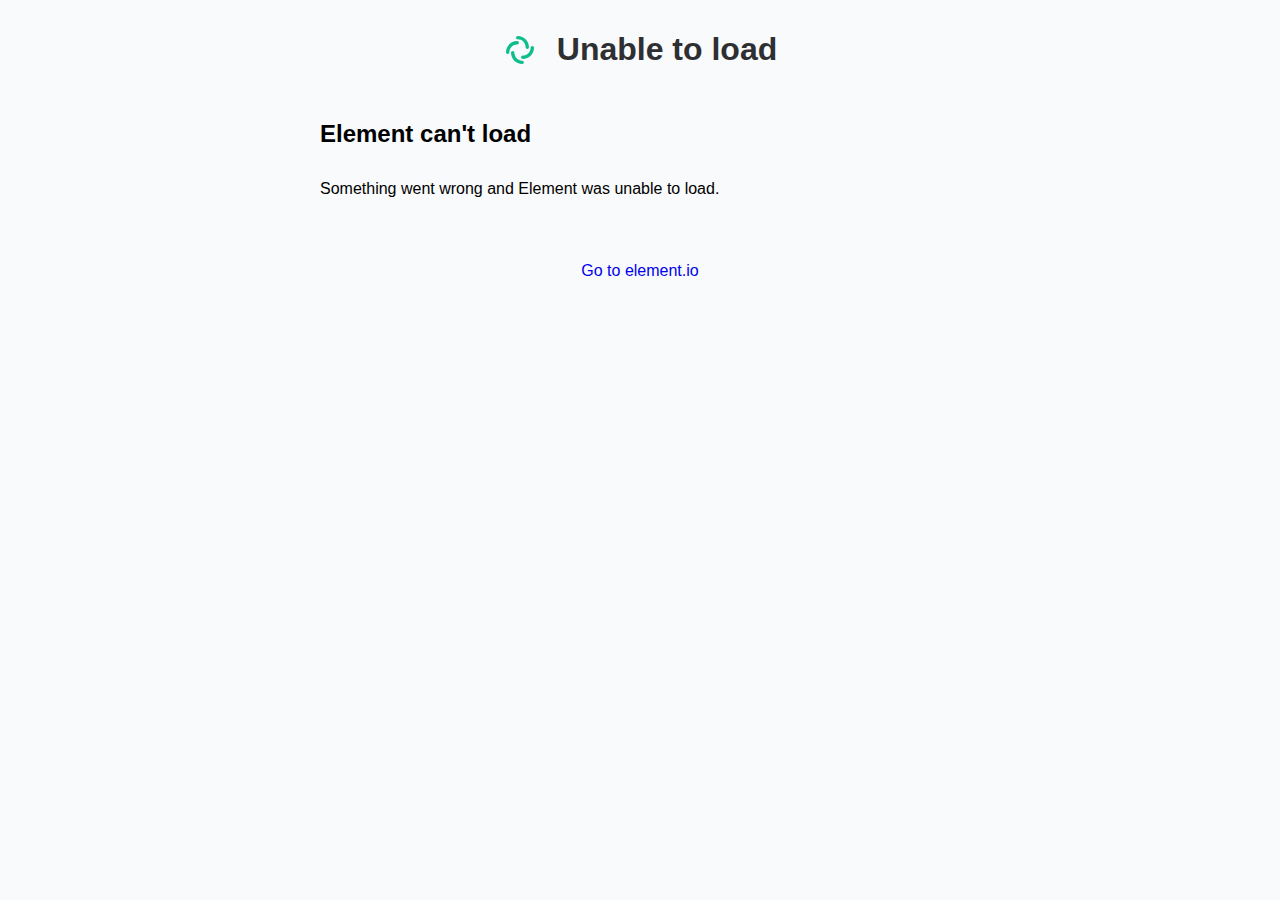
<file: static/unable-to-load.html>
<meta name="viewport" content="width=device-width, initial-scale=1.0" />

<head>
    <style type="text/css">
        /* By default, hide the custom IS stuff - enabled in JS */
        #custom_is,
        #is_url {
            display: none;
        }

        html {
            height: 100%;
        }

        body {
            background: #f9fafb;
            max-width: 680px;
            margin: auto;
            font-family: -apple-system, BlinkMacSystemFont, "Segoe UI", Roboto, Helvetica, Arial, sans-serif,
                "Apple Color Emoji", "Segoe UI Emoji", "Segoe UI Symbol";
        }

        .mx_Button {
            border: 0;
            border-radius: 4px;
            font-size: 18px;
            margin-left: 4px;
            margin-right: 4px;
            min-width: 80px;
            background-color: #03b381;
            color: #fff;
            cursor: pointer;
            padding: 12px 22px;
            word-break: break-word;
            text-decoration: none;
        }

        .mx_Center {
            justify-content: center;
        }

        .mx_ClearDecoration {
            text-decoration: none !important;
        }

        .mx_HomePage_header {
            color: #2e2f32;
            display: flex;
            align-items: center;
            justify-content: center;
        }

        .mx_HomePage h3 {
            margin-top: 30px;
        }

        .mx_HomePage_col {
            display: flex;
            flex-direction: row;
        }

        .mx_HomePage_row {
            flex: 1 1 0;
            display: flex;
            flex-direction: row;
            flex-wrap: wrap;
        }

        .mx_HomePage_logo {
            margin-right: 20px;
            margin-top: -10px;
        }

        .mx_HomePage_container {
            display: block !important;
            margin: 10px 20px;
        }

        .mx_HomePage_errorContainer {
            display: none; /* shown in JS if needed */
            margin: 20px;
            border: 1px solid red;
            background-color: #ffb9b9;
            padding: 5px;
        }

        .mx_HomePage_container h1,
        .mx_HomePage_container h2,
        .mx_HomePage_container h3,
        .mx_HomePage_container h4 {
            font-weight: 600;
            margin-bottom: 32px;
        }

        .mx_Spacer {
            margin-top: 24px;
        }

        .mx_FooterLink {
            color: ##0dbd8b;
            text-decoration: none;
        }

        .mx_Subtext {
            font-size: 14px;
        }

        .mx_SubtextTop {
            margin-top: 32px;
        }

        @media screen and (max-width: 1120px) {
            body {
                font-size: 20px;
            }

            h1 {
                font-size: 20px;
            }

            h4 {
                font-size: 16px;
            }

            .mx_Button {
                font-size: 18px;
                padding: 14px 28px;
            }

            .mx_HomePage_header {
                justify-content: left;
            }

            .mx_Spacer {
                margin-top: 24px;
            }
        }
    </style>

    <meta name="apple-itunes-app" content="app-id=id1083446067" />
<link rel="preload" href="../fonts/Inter/Inter-BoldItalic.9744396.woff2"><link rel="preload" href="../fonts/Inter/Inter-Bold.a808c21.woff2"><link rel="preload" href="../fonts/Inter/Inter-SemiBoldItalic.c632fb9.woff2"><link rel="preload" href="../fonts/Inter/Inter-SemiBold.625474d.woff2"><link rel="preload" href="../fonts/Inter/Inter-MediumItalic.d29ef50.woff2"><link rel="preload" href="../fonts/Inter/Inter-Medium.ba68c34.woff2"><link rel="preload" href="../fonts/Inter/Inter-Italic.e2f5280.woff2"><link rel="preload" href="../fonts/Inter/Inter-Regular.6cc68d6.woff2"></head>

<body>
    <div class="mx_HomePage_errorContainer">
        <!-- populated by JS if needed -->
    </div>

    <div class="mx_HomePage_container">
        <div class="mx_HomePage_header">
            <span class="mx_HomePage_logo">
                <svg width="34" height="42" viewBox="0 0 34 42" fill="none" xmlns="http://www.w3.org/2000/svg">
                    <path
                        fill-rule="evenodd"
                        clip-rule="evenodd"
                        d="M13.08 8.68C13.08 7.75216 13.8321 7 14.76 7C20.9456 7 25.96 12.0144 25.96 18.2C25.96 19.1278 25.2078 19.88 24.28 19.88C23.3521 19.88 22.6 19.1278 22.6 18.2C22.6 13.8701 19.0899 10.36 14.76 10.36C13.8321 10.36 13.08 9.60784 13.08 8.68Z"
                        fill="#0DBD8B"
                    />
                    <path
                        fill-rule="evenodd"
                        clip-rule="evenodd"
                        d="M20.92 33.32C20.92 34.2478 20.1679 35 19.24 35C13.0544 35 8.04001 29.9856 8.04001 23.8C8.04001 22.8722 8.79217 22.12 9.72001 22.12C10.6478 22.12 11.4 22.8722 11.4 23.8C11.4 28.1299 14.9101 31.64 19.24 31.64C20.1679 31.64 20.92 32.3922 20.92 33.32Z"
                        fill="#0DBD8B"
                    />
                    <path
                        fill-rule="evenodd"
                        clip-rule="evenodd"
                        d="M4.68 24.9199C3.75216 24.9199 3 24.1678 3 23.2399C3 17.0543 8.01441 12.0399 14.2 12.0399C15.1278 12.0399 15.88 12.7921 15.88 13.7199C15.88 14.6478 15.1278 15.3999 14.2 15.3999C9.87009 15.3999 6.36 18.91 6.36 23.2399C6.36 24.1678 5.60784 24.9199 4.68 24.9199Z"
                        fill="#0DBD8B"
                    />
                    <path
                        fill-rule="evenodd"
                        clip-rule="evenodd"
                        d="M29.32 17.0801C30.2478 17.0801 31 17.8322 31 18.7601C31 24.9457 25.9856 29.9601 19.8 29.9601C18.8722 29.9601 18.12 29.2079 18.12 28.2801C18.12 27.3522 18.8722 26.6001 19.8 26.6001C24.1299 26.6001 27.64 23.09 27.64 18.7601C27.64 17.8322 28.3922 17.0801 29.32 17.0801Z"
                        fill="#0DBD8B"
                    />
                </svg>
            </span>
            <h1>Unable to load</h1>
        </div>
        <div class="mx_HomePage_col">
            <div class="mx_HomePage_row">
                <div>
                    <h2 id="step1_heading">Element can't load</h2>
                    <p>Something went wrong and Element was unable to load.</p>
                </div>
            </div>
        </div>
        <div class="mx_HomePage_row mx_Center mx_Spacer">
            <p class="mx_Spacer">
                <a href="https://element.io" target="_blank" class="mx_FooterLink"> Go to element.io </a>
            </p>
        </div>
    </div>
</body>
</file>
